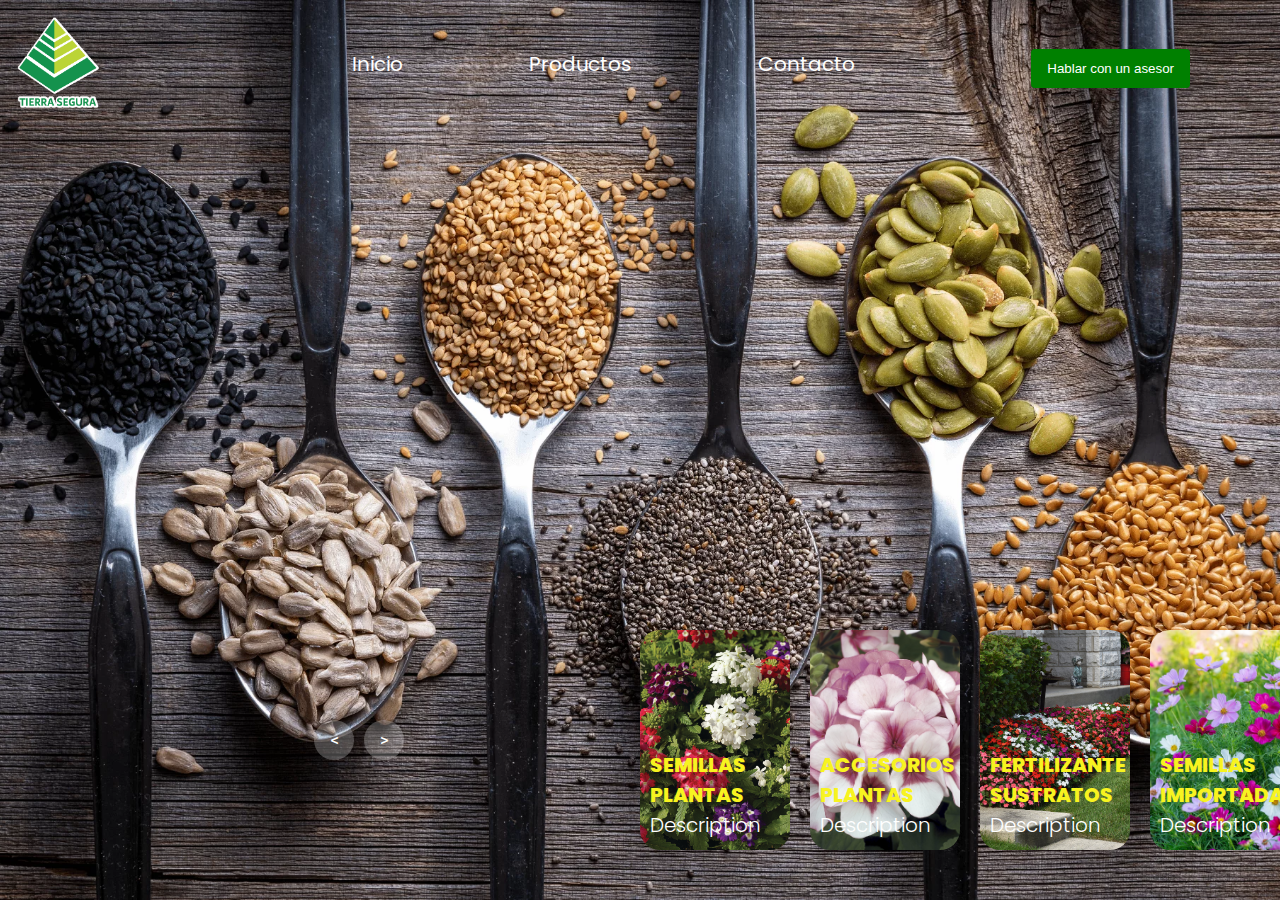
<file: index.html>
<!DOCTYPE html>
<html lang="en">
<head>
    <meta charset="UTF-8">
    <meta name="viewport" content="width=device-width, initial-scale=1.0">
    <title>Tierra Segura</title>
    <link rel="stylesheet" href="css/header.css">
    <link rel="stylesheet" href="css/style.css">
    <link rel="icon" type="image/x-icon" href="img/logoBordeado.png">

</head>
<body>
    <div id="header-container"></div> 
    <script src="js/load_header.js"></script> 
    <script src="js/menu-hamburguesa.js"></script> 
    <script>
        const nav = document.querySelector("#nav");
        const abrir = document.querySelector("#abrir");
        const cerrar = document.querySelector("#cerrar");

        abrir.addEventListener("click", () => {
        nav.classList.add("visible");
        })
        
        cerrar.addEventListener("click", () => {
        nav.classList.remove("visible");
        })
    </script> 
    
    <!-- carousel THIS IS MEIN BRANCH-->
    <div class="carousel">
        <!-- list item -->
        <div class="list">
            <div class="item">
                <img src="img/slider/publicacion-semillas.webp" alt="">
                <div class="content">
                    <div class="author"></div>
                    <div class="title">IMPORTADAS</div>
                    <div class="topic"></div>
                    <div class="des">
                        Semillas importadas desde lo más interior del País
                </div>
                <div class="buttons">
                    <a href="https://walink.co/b401b3" target="_blank">
                        <button>¡Obtén ahora!</button>
                    </a>
                    <a href="https://walink.co/b401b3" target="_blank">
                        <button>¡Contáctame <br>Ahora! </button>
                    </a>
                </div>
                </div>
            </div>
            <div class="item">
                <img src="img/plantas/Verbena obsesión mix.jpg" alt="">
                <div class="content">
                    <div class="author"></div>
                    <div class="title">PLANTAS</div>
                    <div class="topic"></div>
                    <div class="des">
                        Plantas decorativas
                    </div>
                    <div class="buttons">
                        <a href="https://walink.co/b401b3" target="_blank">
                            <button>¡Obtén ahora!</button>
                        </a>
                        <a href="https://walink.co/b401b3" target="_blank">
                            <button>¡Contáctame <br>Ahora! </button>
                        </a>
                    </div>
                </div>
            </div>
            <div class="item">
                <img src="img/plantas/Geranio maverick white.jpg" alt="">
                <div class="content">
                    <div class="author"></div>
                    <div class="title"> ACCESORIOS
                </div>
                    <div class="topic">     
                    </div>
                    <div class="des">
                        Canastas de coco para acompañar tus flores</div>
                        <div class="buttons">
                            <a href="https://walink.co/b401b3" target="_blank">
                                <button>¡Obtén ahora!</button>
                            </a>
                            <a href="https://walink.co/b401b3" target="_blank">
                                <button>¡Contáctame <br>Ahora! </button>
                            </a>
                        </div>
                </div>
            </div>
            <div class="item">
                <img src="img/plantas/Impatiens beacon mix.jpg">
                <div class="content">
                    <div class="author"></div>
                    <div class="title">FERTILIZANTES</div>
                    <div class="topic"></div>
                    <div class="des">
                        Sustratos, Inseticidas 
                    </div>
                    <div class="buttons">
                        <a href="https://walink.co/b401b3" target="_blank">
                            <button>¡Obtén ahora!</button>
                        </a>
                        <a href="https://walink.co/b401b3" target="_blank">
                            <button>¡Contáctame <br>Ahora! </button>
                        </a>
                    </div>
                </div>
            </div>
        </div>

        <!-- list thumnail --> 
        <div class="thumbnail">
            <div class="item">
                <img src="img/plantas/CosmosSonatamix.jpg">
                <div class="content">
                    <div class="title">
                        SEMILLAS IMPORTADAS
                    </div>
                    <div class="description">
                        Description
                    </div>
                </div>
            </div>
            <div class="item">
                <img src="img/plantas/Verbena obsesión mix.jpg">
                <div class="content">
                    <div class="title">
                        SEMILLAS PLANTAS
                    </div>
                    <div class="description">
                        Description
                    </div>
                </div>
            </div>
            <div class="item">
                <img src="img/plantas/Geranio maverick white.jpg">
                <div class="content">
                    <div class="title">
                        ACCESORIOS PLANTAS
                    </div>
                    <div class="description">
                        Description
                    </div>
                </div>
            </div>
            <div class="item">
                <img src="img/plantas/Impatiens beacon mix.jpg">
                <div class="content">
                    <div class="title">
                        FERTILIZANTE SUSTRATOS
                    </div>
                    <div class="description">
                        Description
                    </div>
                </div>
            </div>
        </div>
        <!-- next prev -->

        <div class="arrows">
            <button id="prev"><</button>
            <button id="next">></button>
        </div>
        <!-- time running -->
        <div class="time"></div>
    </div>
    <script src="js/app.js"></script>
</body>
</html>
</file>
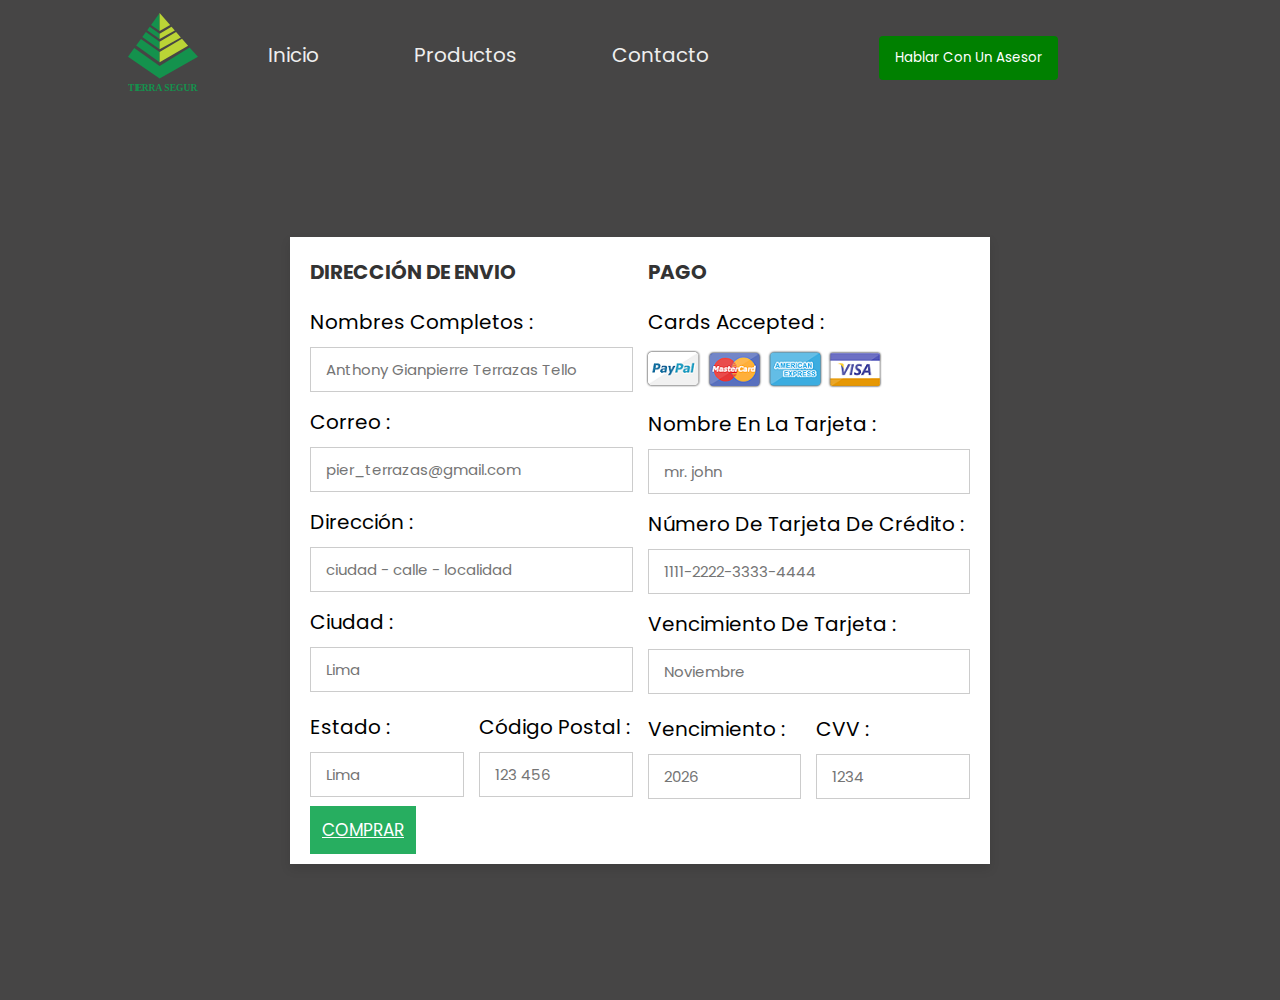
<file: compra.html>
<!DOCTYPE html>
<html lang="es">
<head>
    <meta charset="UTF-8">
    <meta http-equiv="X-UA-Compatible" content="IE=edge">
    <meta name="viewport" content="width=device-width, initial-scale=1.0">
    <title>Contacto Tierra Segura </title>

    <!-- custom css file link  -->
    <link rel="stylesheet" href="css/compra.css">
    <link rel="icon" type="image/x-icon" href="img/logo.svg">

    

</head>
<body>
  <header>
    <img src="img/logo.svg" alt="Logo de mi página">

    <nav>
        <a href="index.html">Inicio</a>
        <a href="productos.html" target="_blank">Productos</a>
        <a href="Contacto.html" target="_blank">Contacto</a>
        <a href="https://walink.co/cca15e" target="_blank"></a>
        <button>Hablar con un asesor</button>
        </a>
    </nav>
</header>

<div class="container">
    <form action="">

        <div class="row">

            <div class="col">

                <h3 class="title">Dirección de Envio</h3>

                <div class="inputBox">
                    <span>Nombres completos :</span>
                    <input type="text" placeholder="Anthony Gianpierre Terrazas Tello">
                </div>
                <div class="inputBox">
                    <span>Correo :</span>
                    <input type="email" placeholder="pier_terrazas@gmail.com">
                </div>
                <div class="inputBox">
                    <span>Dirección :</span>
                    <input type="text" placeholder="ciudad - calle - localidad">
                </div>
                <div class="inputBox">
                    <span>ciudad :</span>
                    <input type="text" placeholder="Lima">
                </div>

                <div class="flex">
                    <div class="inputBox">
                        <span>Estado :</span>
                        <input type="text" placeholder="Lima">
                    </div>
                    <div class="inputBox">
                        <span>Código Postal :</span>
                        <input type="text" placeholder="123 456">
                    </div>
                </div>

            </div>

            <div class="col">

                <h3 class="title">Pago</h3>

                <div class="inputBox">
                    <span>cards accepted :</span>
                    <img src="img/card_img.png" alt="">
                </div>
                <div class="inputBox">
                    <span>nombre en la tarjeta
                        :</span>
                    <input type="text" placeholder="mr. john ">
                </div>
                <div class="inputBox">
                    <span>Número de Tarjeta de Crédito :</span>
                    <input type="number" placeholder="1111-2222-3333-4444">
                </div>
                <div class="inputBox">
                    <span>Vencimiento de tarjeta :</span>
                    <input type="text" placeholder="Noviembre">
                </div>

                <div class="flex">
                    <div class="inputBox">
                        <span>Vencimiento :</span>
                        <input type="number" placeholder="2026">
                    </div>
                    <div class="inputBox">
                        <span>CVV :</span>
                        <input type="text" placeholder="1234">
                    </div>
                </div>

            </div>
    
        </div>

        <a href="compra.html" class="submit-btn">COMPRAR</a>

    </form>

</div>    
    <style>
       
    </style>
</body>
</html>
</file>
<file: css/header.css>
@import url('https://fonts.googleapis.com/css2?family=Poppins:ital,wght@0,100;0,200;0,300;0,400;0,500;0,600;0,700;0,800;0,900;1,100;1,200;1,300;1,400;1,500;1,600;1,700;1,800;1,900&display=swap');
*{
    margin: 0;
    padding: 0;
    box-sizing: border-box;
}
header{
    /* width: 1140px; */
    /* max-width: 80%; */
    margin: auto;
    height: 50px;
    justify-content: space-between;
    display: flex;
    align-items: center;
    position: relative;
    z-index: 100;
    display: flex;
    align-items: center;
}
header img{
    max-width: 110px;
    height: auto;
    margin-top: 75px;
    display: flex;
}
.nav-list{
    list-style-type: none;
    display: flex;
    gap: 1rem;
}
.nav-list li a {
    text-decoration: none;
    color: white;

}
.abrir-menu{
    display: none;
}
.cerrar-menu{
    display: none;
}

 @media only screen and (max-width: 1440) {
    header {
        padding: 0 20px; 
        justify-content: space-between; 
    }
    
    .nav-list{
        list-style-type: none;
        display: flex;
        gap: 1rem;
    }
    .nav-list a{
        text-decoration: none;
        color: black;
    }
    
}

@media only screen and (max-width: 768px) {
    header {
        padding: 0 20px; 
        justify-content: space-between; 
    }
    
    .nav-list{
        list-style-type: none;
        display: flex;
        gap: 1rem;
    }
    .nav-list a{
        text-decoration: none;
        color: black;
    }
} 

@media only screen and (max-width: 480px) {
    .abrir-menu{
        display: block;
        border: 0;
        font-size: 1.25rem;
        background-color: transparent;
        cursor: pointer;
    }
    .nav{
        display: none;
    }
    header img {
        max-width: 30px; 
        justify-content: space-between;
    }    
    header img{
        max-width: 110px;
        height: auto;
        margin-top: 75px;
        display: flex;
    }
    .abrir-menu{
            display: block;
    }
    .nav{
        display: flex;
        flex-direction: column;
        align-items: end;
        gap: 1rem; 
        position: absolute;
        top: 0;
        right: 0;
        background-color: black;
        padding: 2rem;
        box-shadow: 0 0 0 100vmax rgba(0, 0, 0, .5);
        opacity: 0;
        visibility: hidden;
        /* bottom: 0; */
    }
    .nav-list{
        flex-direction: column;
        align-items: end;
    }
    .nav-list li a{
        color: white;
    }
    .cerrar-menu{
        display: block;
        border: 0;
        font-size: 1.25rem;
        background-color: transparent;
        cursor: pointer;    
    }
    .nav.visibility{
        opacity: 1;
        visibility: visible;
    }
}
</file>
<file: css/style.css>
@import url('https://fonts.googleapis.com/css2?family=Poppins:ital,wght@0,100;0,200;0,300;0,400;0,500;0,600;0,700;0,800;0,900;1,100;1,200;1,300;1,400;1,500;1,600;1,700;1,800;1,900&display=swap');
body{
    margin: 0;
    /*background-color: #103305;*/
    background-color: #f4fdf3;
    color: #eee;
    font-family: Poppins;
    font-size: 20px;
}
a{
    text-decoration: none;
}

nav {
    text-align: center;
    padding: 20px 0;      color: #000;
    margin-top: auto;
    display: fixed;
    margin-top: auto;      
    top: 0;
}
nav a{
    display: inline-block;
    margin: 0 70px; /* centrarlo o espacio que haya */
    text-decoration: none;
    color: whitesmoke;
    margin-top: 29px;

    
}
nav a img{
    width: 200px; /* Ajusta el ancho de la imagen según sea necesario */
    height: auto; /* Para mantener la proporción de la imagen */
    transition: filter 0.1s ease; /* Efecto de transición suave */
}

nav a:not(:last-child) {
  margin-right: 20px;
}

header a{
    color: #eee;
    margin-right: 40px;
}
nav a:hover {
    color: chartreuse; /* Cambia el color del texto al pasar el mouse */
    /* background-color: #ffffff; */
}
nav button {
    margin: 0 50px;
    padding: 12px 16px;
    background-color: green; /* Color de fondo del botón */
    color: #fff; /* Color del texto del botón */
    border: none;
    border-radius: 4px;
    cursor: pointer;
    transition: background-color 0.3s ease, color 0.3s ease;
  }
  nav button:hover {
    background-color: rgba(29, 139, 47, 0.521); /* Color de fondo del botón al hacer hover */
  }
  
/* carousel */
.carousel{
    height: 100vh;
    margin-top: -50px;
    width: 100vw;
    overflow: hidden;
    position: relative;
}
.carousel .list .item{
    width: 100%;
    height: 100%;
    position: absolute;
    inset: 0 0 0 0;
}
.carousel .list .item img{
    width: 100%;
    height: 100%;
    object-fit: cover;
}
.carousel .list .item .content{
    position: absolute;
    top: 20%;
    width: 1140px;
    max-width: 80%;
    left: 50%;
    transform: translateX(-50%);
    padding-right: 30%;
    box-sizing: border-box;
    color: #fff;
    text-shadow: 0 5px 10px #0004;
}
.carousel .list .item .author{
    font-weight: bold;
    letter-spacing: 10px;
}
.carousel .list .item .title,
.carousel .list .item .topic{
    font-size: 5em;
    font-weight: bold;
    line-height: 1.3em;
}
.carousel .list .item .topic{
    color: #f1683a;
}
.carousel .list .item .buttons{
    display: grid;
    grid-template-columns: repeat(2, 130px);
    grid-template-rows: 40px;
    gap: 5px;
    margin-top: 20px;
}
.carousel .list .item .buttons button{
    border: none;
    background-color: #eee;
    letter-spacing: 3px;
    font-family: Poppins;
    font-weight: 500;
}
.carousel .list .item .buttons button:nth-child(2){
    background-color: transparent;
    border: 1px solid #fff;
    color: #eee;
}
/* thumbail */
.thumbnail{
    position: absolute;
    bottom: 50px;
    left: 50%;
    width: max-content;
    z-index: 100;
    display: flex;
    gap: 20px;
}
.thumbnail .item{
    width: 150px;
    height: 220px;
    flex-shrink: 0;
    position: relative;
}
.thumbnail .item img{
    width: 100%;
    height: 100%;
    object-fit: cover;
    border-radius: 20px;
}
.thumbnail .item .content{
    color: #fff;
    position: absolute;
    bottom: 10px;
    left: 10px;
    right: 10px;
}
.thumbnail .item .content .title{
    font-weight: 800;
}
.thumbnail .item .content .description{
    font-weight: 300;
}
/* arrows */
.arrows{
    position: absolute;
    top: 80%;
    right: 52%;
    z-index: 100;
    width: 300px;
    max-width: 30%;
    display: flex;
    gap: 10px;
    align-items: center;
}
.arrows button{
    width: 40px;
    height: 40px;
    border-radius: 50%;
    background-color: #eee4;
    border: none;
    color: #fff;
    font-family: monospace;
    font-weight: bold;
    transition: .5s;
}
.arrows button:hover{
    background-color: #fff;
    color: #000;
}

/* animation */
.carousel .list .item:nth-child(1){
    z-index: 1;
}

/* animation text in first item */

.carousel .list .item:nth-child(1) .content .author,
.carousel .list .item:nth-child(1) .content .title,
.carousel .list .item:nth-child(1) .content .topic,
.carousel .list .item:nth-child(1) .content .des,
.carousel .list .item:nth-child(1) .content .buttons
{
    transform: translateY(50px);
    filter: blur(20px);
    opacity: 0;
    animation: showContent .5s 1s linear 1 forwards;
}
@keyframes showContent{
    to{
        transform: translateY(0px);
        filter: blur(0px);
        opacity: 1;
    }
}
.carousel .list .item:nth-child(1) .content .title{
    animation-delay: 1.2s!important;
}
.carousel .list .item:nth-child(1) .content .topic{
    animation-delay: 1.4s!important;
}
.carousel .list .item:nth-child(1) .content .des{
    animation-delay: 1.6s!important;
}
.carousel .list .item:nth-child(1) .content .buttons{
    animation-delay: 1.8s!important;
}
/* create animation when next click */
.carousel.next .list .item:nth-child(1) img{
    width: 150px;
    height: 220px;
    position: absolute;
    bottom: 50px;
    left: 50%;
    border-radius: 30px;
    animation: showImage .5s linear 1 forwards;
}
@keyframes showImage{
    to{
        bottom: 0;
        left: 0;
        width: 100%;
        height: 100%;
        border-radius: 0;
    }
}

.carousel.next .thumbnail .item:nth-last-child(1){
    overflow: hidden;
    animation: showThumbnail .5s linear 1 forwards;
}
.carousel.prev .list .item img{
    z-index: 100;
}
@keyframes showThumbnail{
    from{
        width: 0;
        opacity: 0;
    }
}
.carousel.next .thumbnail{
    animation: effectNext .5s linear 1 forwards;
}

@keyframes effectNext{
    from{
        transform: translateX(150px);
    }
}

/* running time */

.carousel .time{
    position: absolute;
    z-index: 1000;
    width: 0%;
    height: 3px;
    background-color: #f1683a;
    left: 0;
    top: 0;
}

.carousel.next .time,
.carousel.prev .time{
    animation: runningTime 3s linear 1 forwards;
}
@keyframes runningTime{
    from{ width: 100%}
    to{width: 0}
}


/* prev click */

.carousel.prev .list .item:nth-child(2){
    z-index: 2;
}

.carousel.prev .list .item:nth-child(2) img{
    animation: outFrame 0.5s linear 1 forwards;
    position: absolute;
    bottom: 0;
    left: 0;
}
@keyframes outFrame{
    to{
        width: 150px;
        height: 220px;
        bottom: 50px;
        left: 50%;
        border-radius: 20px;
    }
}

.carousel.prev .thumbnail .item:nth-child(1){
    overflow: hidden;
    opacity: 0;
    animation: showThumbnail .5s linear 1 forwards;
}
.carousel.next .arrows button,
.carousel.prev .arrows button{
    pointer-events: none;
}
.carousel.prev .list .item:nth-child(2) .content .author,
.carousel.prev .list .item:nth-child(2) .content .title,
.carousel.prev .list .item:nth-child(2) .content .topic,
.carousel.prev .list .item:nth-child(2) .content .des,
.carousel.prev .list .item:nth-child(2) .content .buttons
{
    animation: contentOut 1.5s linear 1 forwards!important;
}
.title{
    color: #f7f320;
    text-shadow: #000;

}

@keyframes contentOut{
    to{
        transform: translateY(-150px);
        filter: blur(20px);
        opacity: 0;
    }
}
@media screen and (max-width: 678px) {
    .carousel .list .item .content{
        padding-right: 0;
    }
    .carousel .list .item .content .title{
        font-size: 30px;
    }
}
</file>
<file: css/compra.css>
@import url('https://fonts.googleapis.com/css2?family=Poppins:wght@100;300;400;500;600&display=swap');

*{
  font-family: 'Poppins', sans-serif;
  margin:0; padding:0;
  box-sizing: border-box;
  outline: none; border:none;
  text-transform: capitalize;
  transition: all .2s linear;
}
body{
    margin: 0;
    background-color: #464545;
    color: #000;
    font-family: Poppins;
    font-size: 20px;
}
header{
    width: 1080px;
    max-width: 80%;
    margin: auto;
    height: 100px;
    display: flex;
    align-items: center;
    position: relative;
    z-index: 100;
}
header img{
    max-width: 70px;
    height: auto;
    margin-top: 10px ;
    
}
nav {
    text-align: center;
    padding: 20px 0;      color: #000;
    margin-top: auto;
    display: fixed;
    margin-top: auto;      
    top: 0;


}
nav a{
    display: inline-block;
    margin: 0 70px; /* centrarlo o espacio que haya */
    text-decoration: none;
    color: whitesmoke;
    margin-top: 9px;

    
}
nav a img{
    width: 200px; /* Ajusta el ancho de la imagen según sea necesario */
    height: auto; /* Para mantener la proporción de la imagen */
    transition: filter 0.1s ease; /* Efecto de transición suave */
}

nav a:not(:last-child) {
  margin-right: 20px;
}

header a{
    color: #eee;
    margin-right: 40px;
}
nav a:hover {
    color: chartreuse; /* Cambia el color del texto al pasar el mouse */
    /* background-color: #ffffff; */
}
nav button {
    margin: 0 50px;
    padding: 12px 16px;
    background-color: green; /* Color de fondo del botón */
    color: #fff; /* Color del texto del botón */
    border: none;
    border-radius: 4px;
    cursor: pointer;
    transition: background-color 0.3s ease, color 0.3s ease;
  }
  nav button:hover {
    background-color: rgba(29, 139, 47, 0.521); /* Color de fondo del botón al hacer hover */
  }
.container{
  display: flex;
  justify-content: center;
  align-items: center;
  padding:25px;
  min-height: 100vh;
  background: #464545;
}

.container form{
  padding:20px;
  width:700px;
  background: #fff;
  box-shadow: 0 5px 10px rgba(0,0,0,.1);
}

.container form .row{
  display: flex;
  flex-wrap: wrap;
  gap:15px;
}

.container form .row .col{
  flex:1 1 250px;
}

.container form .row .col .title{
  font-size: 20px;
  color:#333;
  padding-bottom: 5px;
  text-transform: uppercase;
}

.container form .row .col .inputBox{
  margin:15px 0;
}

.container form .row .col .inputBox span{
  margin-bottom: 10px;
  display: block;
}

.container form .row .col .inputBox input{
  width: 100%;
  border:1px solid #ccc;
  padding:10px 15px;
  font-size: 15px;
  text-transform: none;
}

.container form .row .col .inputBox input:focus{
  border:1px solid #000;
}

.container form .row .col .flex{
  display: flex;
  gap:15px;
}

.container form .row .col .flex .inputBox{
  margin-top: 5px;
}

.container form .row .col .inputBox img{
  height: 34px;
  margin-top: 5px;
  filter: drop-shadow(0 0 1px #000);
}

.container form .submit-btn{
  width: 100%;
  padding:12px;
  font-size: 17px;
  background: #27ae60; 
  color:#fff;
  margin-top: 5px;
  cursor: pointer;
}

.container form .submit-btn:hover{
  background: #2ecc71;
}
</file>
